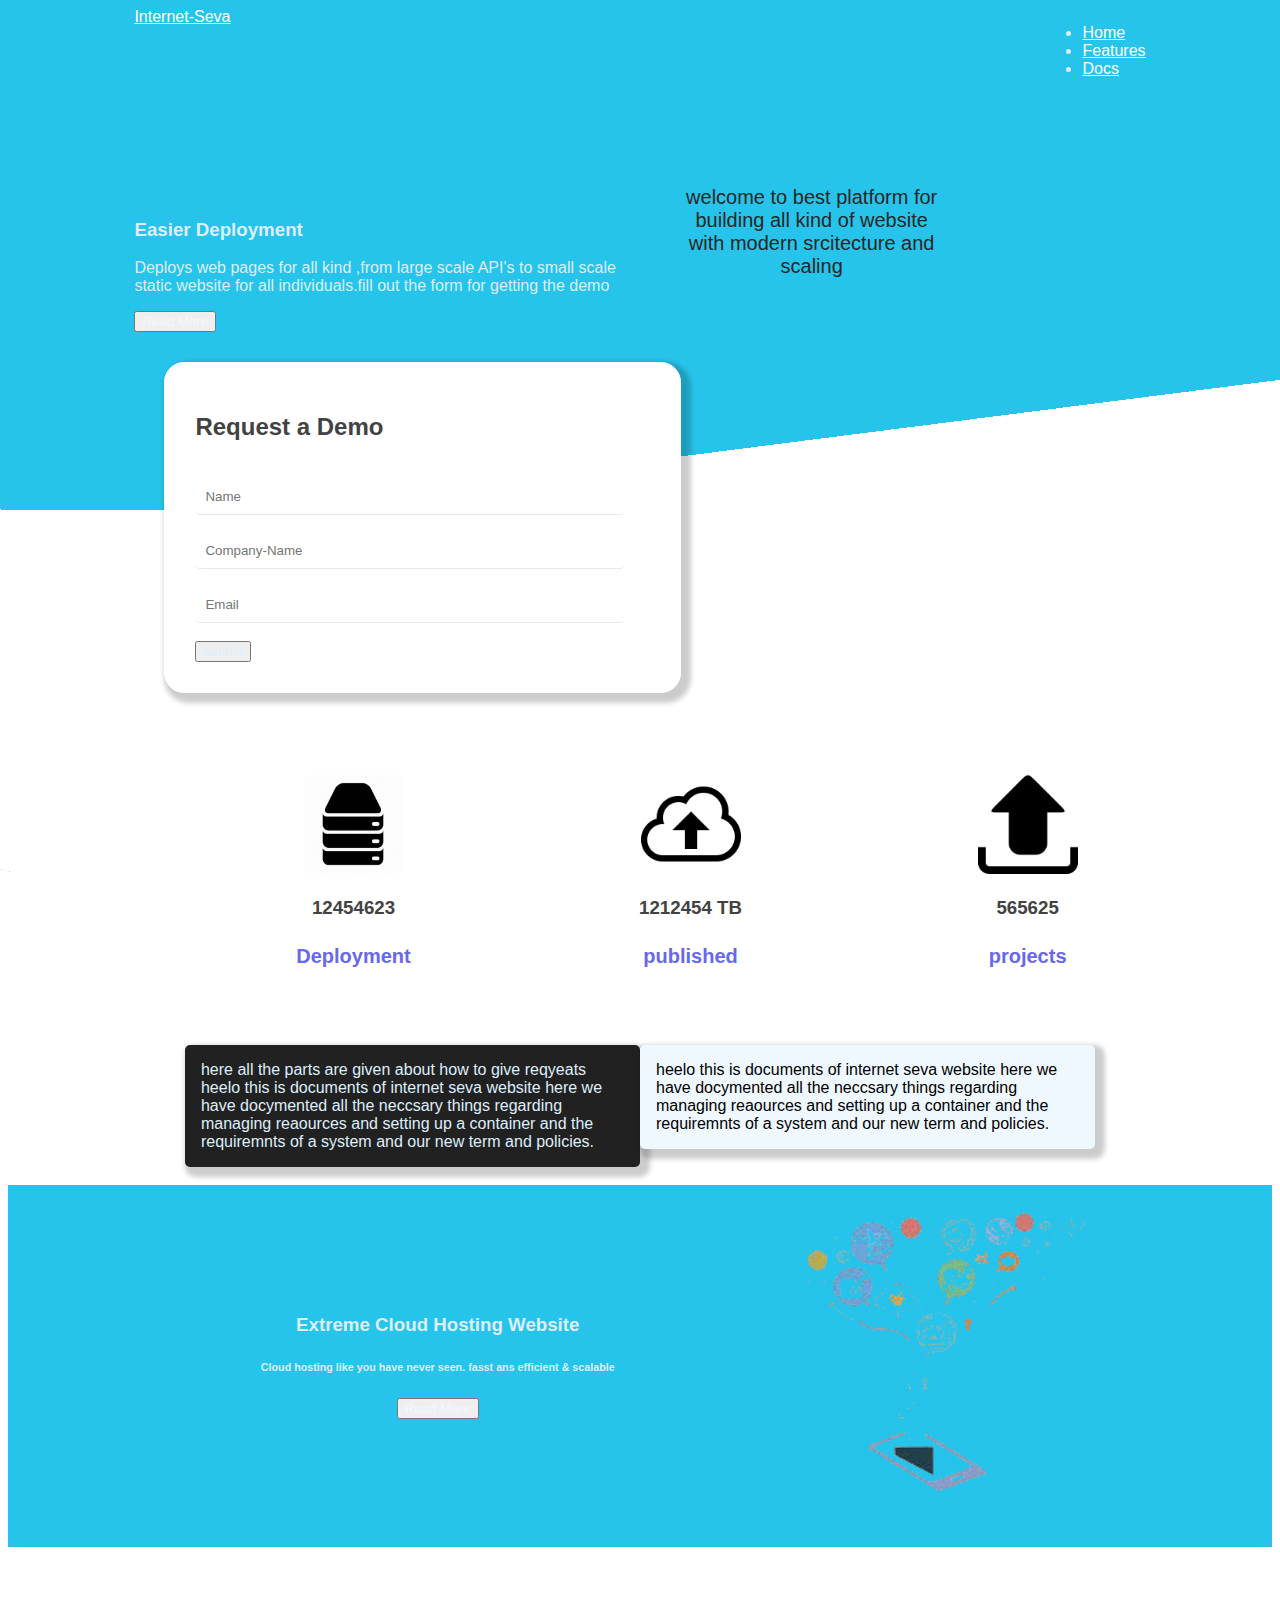
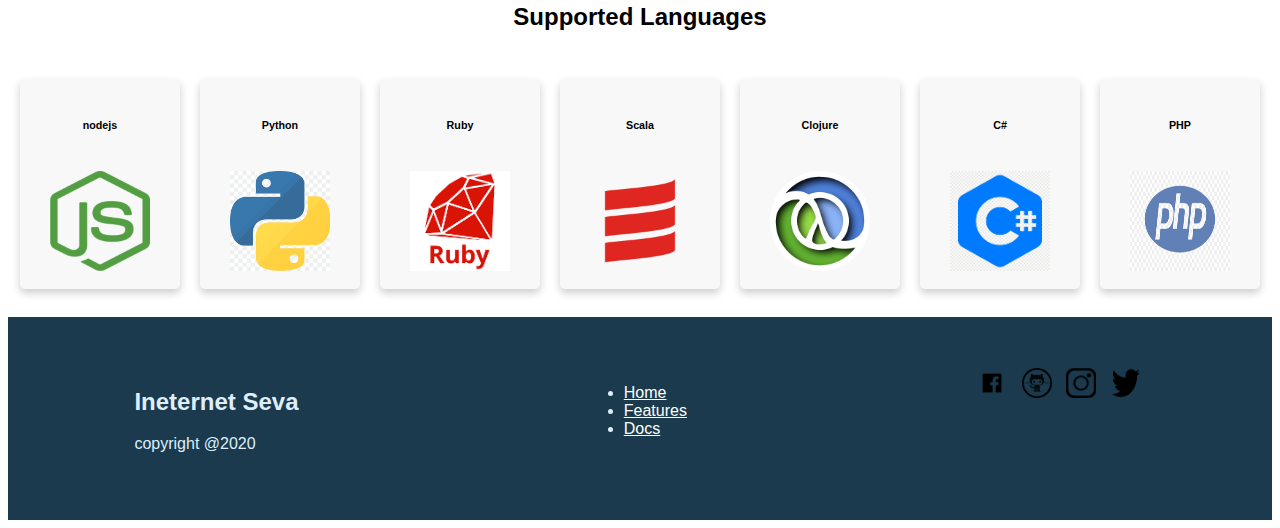
<file: index.html>
<!DOCTYPE html>
<html lang="en">
<head>
    <meta charset="UTF-8">
    <meta http-equiv="X-UA-Compatible" content="IE=edge">
    <meta name="viewport" content="width=device-width, initial-scale=1.0">
    <link rel="shortcut icon" href="favicon.png" type="/png">
    <title>internet seva</title>
    <link href="https://cdn.jsdelivr.net/npm/bootstrap@5.2.0/dist/css/bootstrap.min.css" rel="stylesheet" 
    integrity="sha384-gH2yIJqKdNHPEq0n4Mqa/HGKIhSkIHeL5AyhkYV8i59U5AR6csBvApHHNl/vI1Bx" crossorigin="anonymous">
    <link rel="stylesheet" href="index.css">
</head>
<body>
    <!-- <div class="container"> -->
        <div class="header my-4">
            <nav class="navbar navbar-expand ">
                <div class="container-fluid ">
                  <a class="navbar-brand" href="#">Internet-Seva</a>
                </div>
                  <div class="collapse navbar-collapse" id="navbarSupportedContent">
                    <ul class="navbar-nav me-auto mb-2 mb-lg-0">
                      <li class="nav-item">
                        <a class="nav-link active" aria-current="page" href="index.html">Home</a>
                      </li>
                      <li class="nav-item">
                        <a class="nav-link" href="features.html">Features</a>
                      </li>
                      <li class="nav-item ">
                        <a class="nav-link " href="docs.html">
                         <!-- role="button" data-bs-toggle="dropdown" aria-expanded="false"> -->
                          Docs
                        </a>
                        
                      </li>
                    
                    </ul>
                    
                  </div>
                
              </nav>
        </div>
        <br><br>
        <div class="main">
            <div class="container1">
                <div class="form-description">
                    <div class="description">
                        <h3>Easier Deployment </h3>
                        <p>Deploys web pages for all kind ,from large scale API's to small scale static website for all individuals.fill out the form for getting the demo</p>
                        <button class="btn btn-outline-light"><a href="#subsetion-info1" style="text-decoration: none; color:aliceblue">Read More</a></button>
                    </div>
                    <div class="demoForm">
                        <div class="formContainer">
                            <form method="get">
                                <h2 style="color:rgb(67, 66, 66) ;">Request a Demo</h2>
                                <br>
                                <input type="text" placeholder="Name" class ="filling" id="nameForm">
                                <br>
                                <br>
                                <input type="text" placeholder="Company-Name"  class ="filling"  id="compNameForm">
                                <br>
                                <br>
                                <input type="email"  name="email" placeholder="Email"  class ="filling"  id="emailForm">
                                <br>
                                <br>
                                <input type="button" class="btn btn-primary"  value="submit" >
        
                            </form>
                        </div>
                        

                    </div>
                </div>
                <br>
                <br>
                <div class="description-info">
                    <p >welcome to best platform for building all kind of website  
                        with modern srcitecture and scaling </p>
                </div>
                <div class="flexbox-data-stats ">
                    <div class = "stats" id="deployment">
                        <img src="deployment.png" alt="deployment">
                        <br>
                        <h3>12454623</h3>
                        <h4>Deployment</h4>
                    </div>
                    <div class = "stats" id="published">
                        <img src="upload.png" alt="published">
                        <br>
                        <h3>1212454 TB</h3>
                        <h4>published</h4>
                    </div>
                    <div class = "stats" id="projects">
                        <img src="project3.png" alt="projects">
                        <br>
                        <h3>565625</h3>
                        <h4>projects</h4>
                    </div>

                </div>
                
                <div class="subsetion-info" id="subsetion-info1">
                    <div id="subSec-sec1">here all the parts are given about how to give reqyeats
                        heelo this is documents of internet seva website here we have docymented all the neccsary 
                       things regarding managing reaources and setting up a container and the requiremnts of a system and our new term and policies.
                    </div>
                    <div id="subSec-sec2">heelo this is documents of internet seva website here we have docymented all the neccsary 
                        things regarding managing reaources and setting up a container and the requiremnts of a system and our new term and policies.</div>
                </div>
                <br>
             </div>
            
            <div class="container2">
                <div class="readMore">
                    
                    <div id="desc-readMore">
                        <h3>Extreme Cloud Hosting Website</h3>
                        <h6>Cloud hosting like you have never seen. fasst ans efficient & scalable</h6>
                        <button class="btn btn-dark"><a href="#subsetion-info1" style="text-decoration: none; color:aliceblue">Read More</a></button>
                    </div>
                    <div id="readMoreImg-sec">
                        <img src="computer-name.png" alt="computer number" >
                    </div>
                </div>
                <br>
            </div>
            <br>
            <div class="languages">
                <br>
                <h2>Supported Languages</h2>
                <br>
                <div class="diff-languages">
                    <div class="diff-language-block" id="node-js">
                        <h6>nodejs</h6>
                        <img src="nodejs-logo.png" alt="node-js-img">

                    </div>
                    <div  class="diff-language-block"  id="python">
                        <h6>Python</h6>
                        <img src="python-logo.png" alt="python-img">
                    </div>
                    <div class="diff-language-block"  id="ruby">
                        <h6>Ruby</h6>
                        <img src="ruby-logo.png" alt="ruby-img">
                    </div>
                    <div  class="diff-language-block"  id="scala">
                        <h6>Scala</h6>
                        <img src="scala.png" alt="scala-img">
                    </div>
                    <div  class="diff-language-block" id="clojure">
                        <h6>Clojure</h6>
                        <img src="clojure-logo.png" alt="clojure-img">
                    </div>
                    <div class="diff-language-block"  id="c#">
                        <h6>C#</h6>
                        <img src="c.png" alt="c#-img">
                    </div>
                    <div class="diff-language-block"  id="php">
                        <h6>PHP</h6>
                        <img src="php-logo.png" alt="php-img">
                    </div>
                </div>
            </div>

        </div>
        <br>
        <div class="footer">
            <div class="container3">
                <section id="footer-1">
                    <h2>Ineternet Seva</h2>
                    <p>copyright @2020</p>
                </section>
                <section id="footer2">
                    <ul class="navbar-nav me-auto mb-2 mb-lg-0">
                        <li class="nav-item">
                        <a class="nav-link active" aria-current="page" href="index.html">Home</a>
                        </li>
                        <li class="nav-item">
                        <a class="nav-link" href="features.html">Features</a>
                        </li>
                        <li class="nav-item ">
                        <a class="nav-link " href="docs.html">
                        <!-- role="button" data-bs-toggle="dropdown" aria-expanded="false"> -->
                            Docs
                        </a>
                        
                        </li>
                    
                    </ul>

                </section>
                <section id="footer3">
                    <a class="icon" href="#">
                        <img src="fb2.png" />
                    </a>
                    <a class="icon" href="https://github.com/112bhaskarshakywar">
                        <img src="g1.png" />
                    </a>
                    <a class="icon" href="#">
                        <img src="insta2.png" />
                    </a>
                    <a class="icon" href="#">
                        <img src="twitter.png" />
                    </a>
                </section>
            </div>
        </div>
    <!-- </div> -->
    
  
</body>
<script >
    // let a = true;
    const var1 =document.querySelector("#nameForm").value ;
        const var2= document.querySelector("#compNameForm").value;
        const var3 = document.querySelector("#emailForm").value;
    function submit(){
       
        
       console.log( var1 ) ;
       console.log( var2) ;
       console.log( var3) ; 
                
      
    }
    
  </script>
<script src="https://cdn.jsdelivr.net/npm/bootstrap@5.2.0/dist/js/bootstrap.bundle.min.js" 
integrity="sha384-A3rJD856KowSb7dwlZdYEkO39Gagi7vIsF0jrRAoQmDKKtQBHUuLZ9AsSv4jD4Xa" crossorigin="anonymous"></script>
</html>
</file>
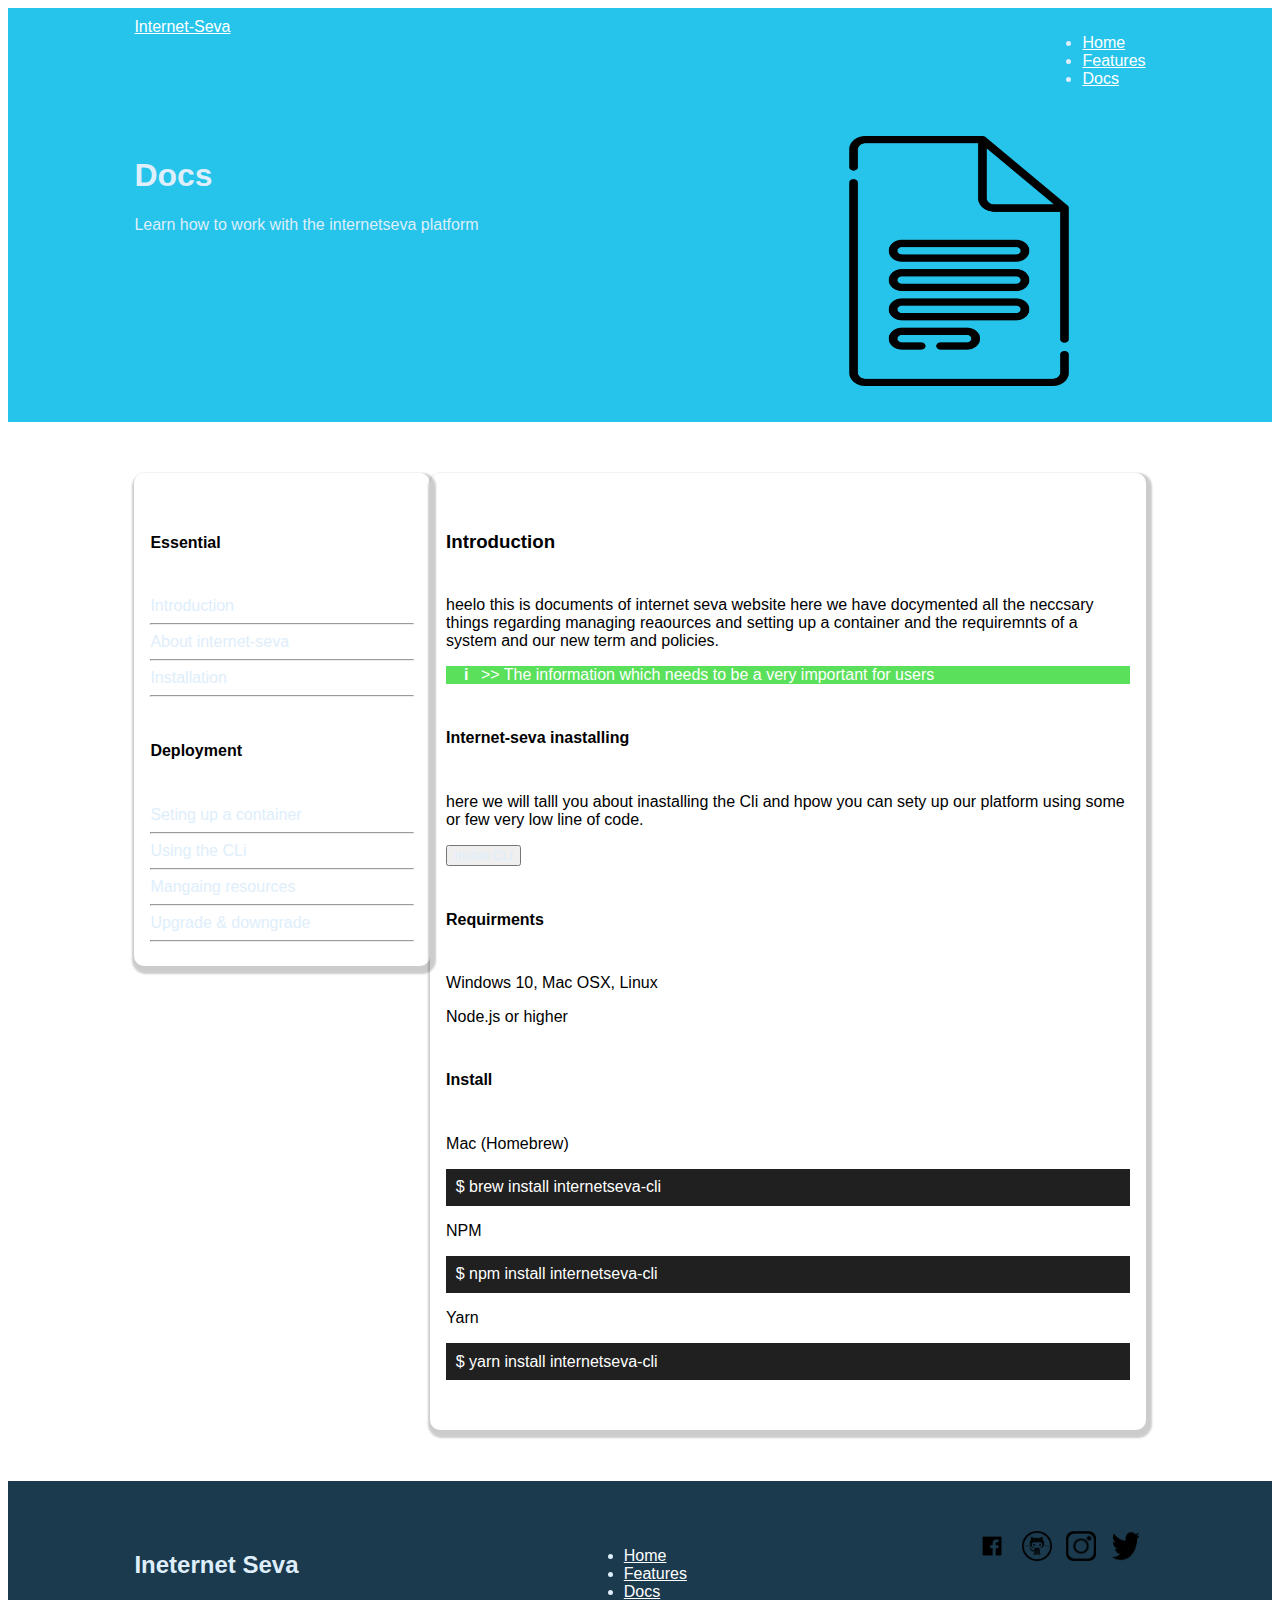
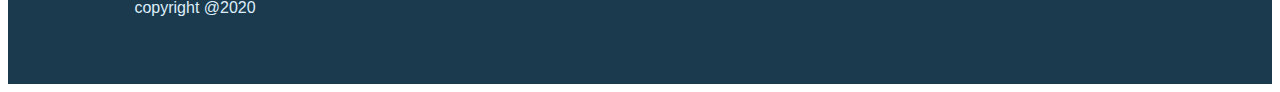
<file: docs.html>
<!DOCTYPE html>
<html lang="en">
<head>
    <meta charset="UTF-8">
    <meta http-equiv="X-UA-Compatible" content="IE=edge">
    <meta name="viewport" content="width=device-width, initial-scale=1.0">
    <link rel="shortcut icon" href="favicon.png" type="/png">
    <title>internet seva/Docs</title>
    <link href="https://cdn.jsdelivr.net/npm/bootstrap@5.2.0/dist/css/bootstrap.min.css" rel="stylesheet" 
    integrity="sha384-gH2yIJqKdNHPEq0n4Mqa/HGKIhSkIHeL5AyhkYV8i59U5AR6csBvApHHNl/vI1Bx" crossorigin="anonymous">
    <link rel="stylesheet" href="docs.css">
</head>
<body> 
  <div class="container1">
    <div class="header">
      <nav class="navbar navbar-expand ">
          <div class="container-fluid ">
            <a class="navbar-brand" href="#">Internet-Seva</a>
          </div>
            <div class="collapse navbar-collapse" id="navbarSupportedContent">
              <ul class="navbar-nav me-auto mb-2 mb-lg-0">
                <li class="nav-item">
                  <a class="nav-link " aria-current="page" href="index.html">Home</a>
                </li>
                <li class="nav-item">
                  <a class="nav-link " href="features.html">Features</a>
                </li>
                <li class="nav-item ">
                  <a class="nav-link active " href="docs.html">
                  <!-- role="button" data-bs-toggle="dropdown" aria-expanded="false"> -->
                    Docs
                  </a>
                  
                </li>
              
              </ul>
              
            </div>
          
        </nav>
    </div>
    
  </div>
    <!-- <br><br><br> -->
  <div class="main">
      <div class="container2">
        <div class="docsDescLogo">
          <div class="docsDesc">
            <h1>Docs</h1>
            <p>Learn how to work with the internetseva platform</p>
          </div>
          <div class="docsImg">
            <img src="docsImg.png" alt="docsImg">
          </div>
        </div>
      </div>
      <div class="container3">
        <div class="docsMain">
          <div class="left color">
            <h4>Essential</h4>
            <a href="#intro">Introduction</a>
            <hr>
            <a href="#greentag">About internet-seva</a>
            <hr>
            <a href="#ins">Installation</a>
            <hr>
            
            <h4>Deployment</h4>
            <a href="#sett">Seting up a container</a>
            <hr>
            <a href="#req">Using the CLi</a>
            <hr>
            <a href="">Mangaing resources</a>
            <hr>
            <a href="">Upgrade & downgrade</a>
            <hr>
          </div>
          <div class="right color">
              <h3 id="intro">Introduction</h3>
              <p>heelo this is documents of internet seva website here we have docymented all the neccsary 
              things regarding managing reaources and setting up a container and the requiremnts of a system and our new term and policies.
              </p>
              <div id="greentag">
              <p><b> i </b> >>  The information which needs to be a very important for users</p>
              </div>
              <h4 id="ins">Internet-seva inastalling</h4>
              <p>here we will talll you about inastalling the Cli and hpow you can sety up our platform
              using some or few very low line of code.
              </p>
              <button class="btn btn-primary" onclick="abc()">Install CLI</button>
              <p id="infocli"></p>
              <h4 id="req">Requirments</h4>
              
              <p>Windows 10, Mac OSX, Linux</p>
              <p>Node.js or higher</p>
              
              <h4 id="sett">Install</h4>
              
              <p>Mac (Homebrew)</p>
              <div class="blacktag">
              <p>$ brew install internetseva-cli</p>
              </div>
              <p>NPM</p>
              <div class="blacktag">
              <p>$ npm install internetseva-cli</p>
              </div>
              <p>Yarn</p>
              <div class="blacktag">
              <p>$ yarn install internetseva-cli</p>
              </div>
              <br>


          </div>
        </div>
      </div>
      

  </div>
  <div class="footer">
    <div class="container3">
        <section id="footer-1">
            <h2>Ineternet Seva</h2>
            <p>copyright @2020</p>
        </section>
        <section id="footer2">
            <ul class="navbar-nav me-auto mb-2 mb-lg-0">
                <li class="nav-item">
                <a class="nav-link active" aria-current="page" href="index.html">Home</a>
                </li>
                <li class="nav-item">
                <a class="nav-link" href="features.html">Features</a>
                </li>
                <li class="nav-item ">
                <a class="nav-link " href="docs.html">
                <!-- role="button" data-bs-toggle="dropdown" aria-expanded="false"> -->
                    Docs
                </a>
                
                </li>
            
            </ul>

        </section>
        <section id="footer3">
            <a class="icon" href="#">
                <img src="fb2.png" />
            </a>
            <a class="icon" href="https://github.com/112bhaskarshakywar">
                <img src="g1.png" />
            </a>
            <a class="icon" href="#">
                <img src="insta2.png" />
            </a>
            <a class="icon" href="#">
                <img src="twitter.png" />
            </a>
        </section>
    </div>
  </div>
<!-- </div> -->
<script src="https://cdn.jsdelivr.net/npm/bootstrap@5.2.0/dist/js/bootstrap.bundle.min.js" 
integrity="sha384-A3rJD856KowSb7dwlZdYEkO39Gagi7vIsF0jrRAoQmDKKtQBHUuLZ9AsSv4jD4Xa" crossorigin="anonymous"></script>
<script >
  let a = true;
  function abc(){
    if(a == true){
      document.getElementById('infocli').innerText = "some procedure for downloading cli";
      a = false;
    }
     
    else{
      document.getElementById('infocli').innerText = "";
      a = true;
    }
  }
  
</script>
</body>
    
</body>
</html>
</file>
<file: index.css>
*{  height: auto;
    color: rgb(222, 238, 251);
    font-family:'Segoe UI', Tahoma, Geneva, Verdana, sans-serif;
    
}
body{
    background-image: url(background.png);
    background-repeat: no-repeat;
    /* background-size: cover; */
    
}
                      /* header css */
.header{
    width: 80%;
    margin: auto;
}

.container2{
    width: 100%;
    height:auto;
    background-color:#26C4EA;
   
}


.navbar{
    background-color: transparent;
   /* color-scheme: black; */
   display: flex;
   justify-content: space-between;
   
}
.navbar-brand{
    color: white;
}
.nav-link{
    color: white;
}



                      /* main css */


.container1{
    width: 80%;
    height:auto;
    background-color:transparent;
    margin: auto;
    
   
}
/* for responsiveness */



.description{
    width: 50%;
    height: auto;
    float: left;
    padding-top: 70px;
    padding-right: 40px;
}
.demoForm{
    width: 50%;
    height: auto;
    float: left;
    padding: 30px;
    
    
}
.formContainer{
    width: 90%;
    height: auto;
    background-color: white;
    border-radius: 20px;
    border: 1px solid white;
    padding: 30px;
    color: black;
    box-shadow: 5px 5px 5px 5px rgba(0, 0, 0, 0.2);

}
.filling{
    width: 90%;
    background-color: transparent;
    border-style: hidden;
   border-bottom: 1px solid rgb(225, 235, 240);
   color: black;

    border-radius: 5px;
    padding: 10px;
}
.description-info{
    
    color: black;
    text-align: center;
    margin: auto;
    width: 60%;
    /* padding: 40% 10px 40% 10px; */
   
}
.description-info p{
    /* width: 50%;    why appling this will give me my text at left */
   font-size: 20px; 
   color: rgb(40, 38, 38);
    
}
.flexbox-data-stats{
    width: 100%;
    height: auto;
    display: flex;
    flex-wrap: wrap;
    justify-content: space-around;
    padding: 5% ;
}
.stats{
    width:200px;
    height: fit-content;
    text-align: center;
    
}
.stats img{
    width: 50%;
    height: 100px;
    border-radius: 5px;
}
.stats h3{
    color: rgb(67, 66, 66);

}
.stats h4{
    color: rgb(104, 104, 236);
    font-size: 20px;
}
.subsetion-info{
    display: flex;
    justify-content: space-between;
}
#subSec-sec1{
    background-color: rgb(33, 33, 33);
    width: 42%;
    height:auto;
    border-radius: 5px;
    float: left;
    box-shadow: 5px 5px 5px 5px  rgba(0, 0, 0, 0.2);
    margin-left: 5%;
    padding: 1rem;
    /* margin: 5%; */
    /* margin-left: ; */

}
#subSec-sec2{
    background-color: aliceblue;
    width: 42%;
    height: fit-content;
    border-radius: 5px;
    float: left;
    box-shadow: 5px;
    margin-right: 5%;
    padding: 1rem;
    color: black;
    box-shadow: 5px 5px 5px 5px  rgba(0, 0, 0, 0.2);
    /* margin: 5%; */
}

.readMore{
    width: 80%;
    height: fit-content;
    display: flex;
    justify-content: space-between;
    align-content: center;
    margin: auto;
    padding: 20px;
    
}
#desc-readMore{
    width: 50%;
    height: fit-content;
    float: left;
    text-align: center;
    margin: auto;
    
    /* padding: 2%; */
}
#readMoreImg-sec{
   width: 30%;
   float: left;
   margin: auto;
   /* padding: 2%; */
}
#readMoreImg-sec img{
    width: 100%;
    height:300px;
    border-radius: 10px;
}
.languages{
    text-align: center;
    height: auto;

}
.languages h2{
    color: black;
}
.diff-languages{
    width: 100%;
    /* justify-content: center; */
    /* margin: 0% 10% 0% 10%; */
    display: flex;
    /* flex: auto; */
    flex-wrap: wrap;
    justify-content: center;

}
.diff-language-block{
    width: 130px;
    height: 180px;
    text-align: center;
    background-color: rgb(248, 248, 248);
    /* border: 1px solid rgb(43, 41, 41); */
    margin: 10px;
    border-radius: 5px;
    box-shadow: 0 4px 8px 0 rgba(0, 0, 0, 0.2);
    padding: 15px;
    

}
.diff-language-block h6{
    color: black;
}
.diff-language-block img{
    margin-top: 15px;
    width: 100px;
    height: 100px;
}






                      /* footer css */


.footer{
    
    width: 100%;
    height: auto;
    /* padding: 2% 10% 2% 10%; */

    background-color: rgb(27, 58, 77);
}
.container3{
    width: 80%;
    height:auto;
    margin: auto;
    background-color:transparent;
    display: flex;
    justify-content: space-between;
    padding: 4% 5% 4% 5%;
   
}
.footer3{
    display: flex;
    flex-wrap: wrap;
    justify-content: space-between;
    align-items: center;
}
.icon{
    width: 30px;
    height: 30px;
    padding: 5px;
    text-decoration: none;
   
    /* border-radius: 5px; */
}
.icon img{
    width: 30px;
    height: 30px;
    border-radius: 5px;
}
/* responsive css */

@media ( max-width:500px) {
    /* for navbar */
    .navbar{
        background-color: transparent;
       /* color-scheme: black; */
       display: flex;
       flex-direction: column;
       /* justify-content: center; */
       align-items: flex-start;
       
       
    }

    /* for footer */
    .container3{
        flex-direction: column;
        align-items: flex-start;
    }
   /* for main */ 
   
   .container1{
    width: 90%;
   }
   .description{
    padding-top: 5px;
    padding-right: 0px;
    width: 100%;
   }
   .form-description{
    display: flex;
    flex-direction: column;
    align-items: flex-start;
    gap: 20px;
    width: 100%;
   }
   .demoForm{
    padding: 2px;
    width: 100%;
    }
    .formContainer{
        padding: 0px;
        width: 100%;
        padding: 20px;
        padding-top: 45px;
    }
    .filling{
        
        padding: 10px;
        
        width: 90%;
    }
    .subsetion-info{
        flex-direction: column;
        align-items: flex-start;
    }
    #subSec-sec1{
        background-color: rgb(33, 33, 33);
        width: 90%;

        margin: 5%;
        
    
    }
    #subSec-sec2{
        width: 90%;
        margin: 5%;
    }
    .readMore{
       
        display: flex;
       flex-direction: column;
        align-content: flex-start;
        
    }
    #desc-readMore{
        width: 100%;
        height: fit-content;
        float: left;
        text-align: center;
        margin: auto;
    }
    #readMoreImg-sec{
       width: 100%;
    margin-top: 1rem;
       
    }
    #readMoreImg-sec img{
        width: 100%;
        height:300px;
        border-radius: 10px;
        box-shadow: 0 0 5px rgba(0, 0, 0, 0.2);
    }
}
</file>
<file: docs.css>
*{  height: auto;
    color: rgb(222, 238, 251);
    font-family:'Segoe UI', Tahoma, Geneva, Verdana, sans-serif;
    
}
                      /* header css */
.container1{
    width: 100%; 
    height:auto;
    background-color:#26C4EA;
    padding-top: 10px;
    
 }
.header{
    display: flex;
    width: 100%;
    /* color:#26C4EA ; */
     flex-wrap: wrap;
    justify-content: space-between;
    align-items: center;
}
.navbar{
    width: 80%;
    margin: auto;
    background-color: transparent;
   color-scheme: black;
   display: flex;
   justify-content: space-between;
}
.navbar-brand{
    color: white;
}
.nav-link{
    color: white;
}


                       /* main css */

/* container2Blue css */
.container2{
    width: 100%; 
    height:auto;
    background-color:#26C4EA;
    /* padding-top: 10px; */
    
}
.docsDescLogo{
    width: 80%;
    margin: auto; 
   background-color: transparent;
    display: flex;
   justify-content: space-between;
   align-content: center;
   

}
.docsDesc{
    padding-top: 2rem;
}
.docsImg{
    padding-right:0px ;
}
.docsImg img{
    width: 300px;
    height: 250px;
    margin: auto;
    /* margin-top: 2rem; */
    margin-right: 5px;
    padding: 2rem;
}

/* css for container3 */
.container3{
    width: 100%;
    height: auto;
    background-color: white;
}
.docsMain{
    /* width: 80%; */
    background-color: transparent;
    height: auto;
   display: flex;
   justify-content: space-between;
   margin: auto;
   
}
.left{
    width: 27%;
    height: fit-content;
    box-shadow: 2px 4px 2px 4px rgba(0, 0, 0, 0.2);
    border-radius: 10px;
    padding: 1rem;
    
}
.left a{
    text-decoration: none;
}
.left hr{
    color: black;
    
}
.color h4{
    color: black ;
    padding: 2rem;
    
    padding: 1.5rem;
    padding-left: 0rem;
}
.color h3{
    color: black ;
    padding: 1.5rem;
    padding-left: 0rem;
}
.color p{
    color: black;
}
.right{
    width: 70%;
    height: fit-content;
    box-shadow: 2px 4px 2px 4px rgba(0, 0, 0, 0.2);
    border-radius: 10px;
    padding: 1rem;
    
}
#greentag{
    color: white;
    background-color: rgb(91, 224, 91);
    /* padding:5px 2px 5px 2px; */
}
#greentag p{
    color: white;
    /* background-color: rgb(91, 224, 91); */
    padding-left: 10px;
}
#greentag b{
    color: white;
    /* background-color: rgb(91, 224, 91); */
    padding: 0.5rem;
}
.blacktag{
    color: white;
    background-color: rgb(31, 32, 31);
    /* padding: 0.2rem; */
}
.blacktag p{
    padding: 0.6rem;
    color: white;
}



                      /* footercss */
.footer{
    
    width: 100%;
    height: auto;
    /* padding: 2% 10% 2% 10%; */

    background-color: rgb(27, 58, 77);
}
.container3{
    width: 80%;
    height:auto;
    margin: auto;
    background-color:transparent;
    display: flex;
    justify-content: space-between;
    padding: 4% 5% 4% 5%;
   
}
.footer3{
    display: flex;
    flex-wrap: wrap;
    justify-content: space-between;
    align-items: center;
}
.icon{
    width: 30px;
    height: 30px;
    padding: 5px;
    text-decoration: none;
   
    /* border-radius: 5px; */
}
.icon img{
    width: 30px;
    height: 30px;
    border-radius: 5px;
}


/* for responsiveness */
@media ( max-width:500px) {
    /* for navbar */
    .navbar{
        background-color: transparent;
       /* color-scheme: black; */
       display: flex;
       flex-direction: column;
       /* justify-content: center; */
       align-items: flex-start;
       
    }
      /* for footer */
    .container3{
        flex-direction: column;
        align-items: flex-start;
    }
   /* for main */ 
   /* container2Blue css */

.docsDescLogo{ 
    flex-direction: column;
    align-items: flex-start;
}

.docsImg{
    padding:0px ;
    margin-bottom: 10px;
}
.docsImg img{
    width: 100%;
    padding: 1rem;
    box-shadow: 0 0 5px rgba(0, 0, 0, 0.2);
    border-radius: 15px;
}

/* css for container3 */

.docsMain{
    flex-direction: column;
    align-items: flex-start;
   
}
.left{
    width: 100%;
    padding: 0.5rem;
    
}

.right{
    width: 100%;
    margin-top: 10px;
    
}
#greentag{
    border-radius: 5px;
    padding: 5px;
}
#greentag p{
    padding-left: 10px;
}
#greentag b{
    padding: 0.3em;
}

}
</file>
